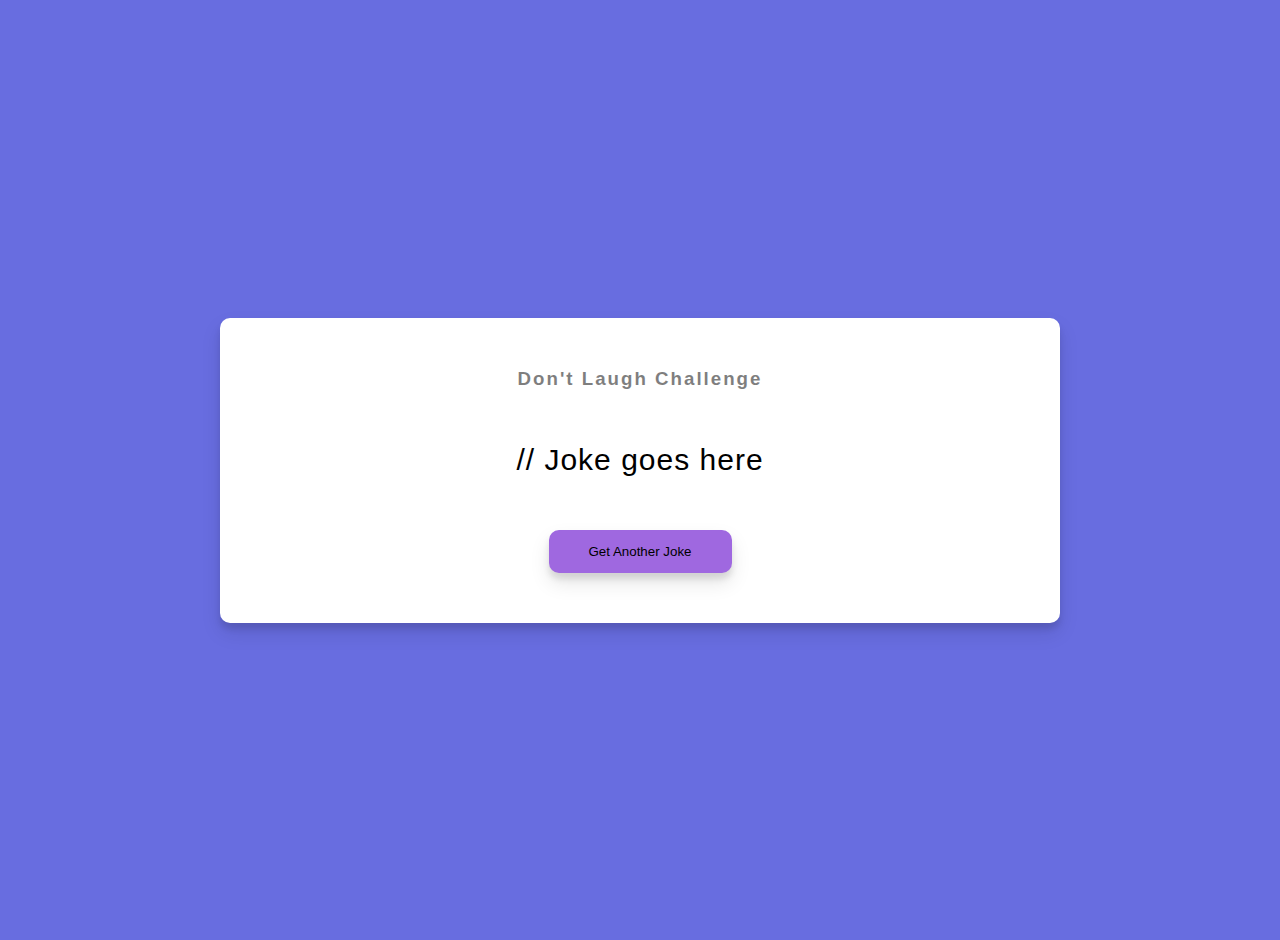
<file: index.html>
<!DOCTYPE html>
<html lang="en">
  <head>
    <meta charset="UTF-8" />
    <meta name="viewport" content="width=device-width, initial-scale=1.0" />
    <link rel="stylesheet" href="style.css" />
    <title>Jokes Generator</title>
  </head>
  <body>
    <div class="container">
      <h3>Don't Laugh Challenge</h3>
      <div id="joke" class="joke">// Joke goes here</div>
      <button id="jokeBtn" class="btn">Get Another Joke</button>
    </div>
    <script src="script.js"></script>
  </body>
</html>
</file>
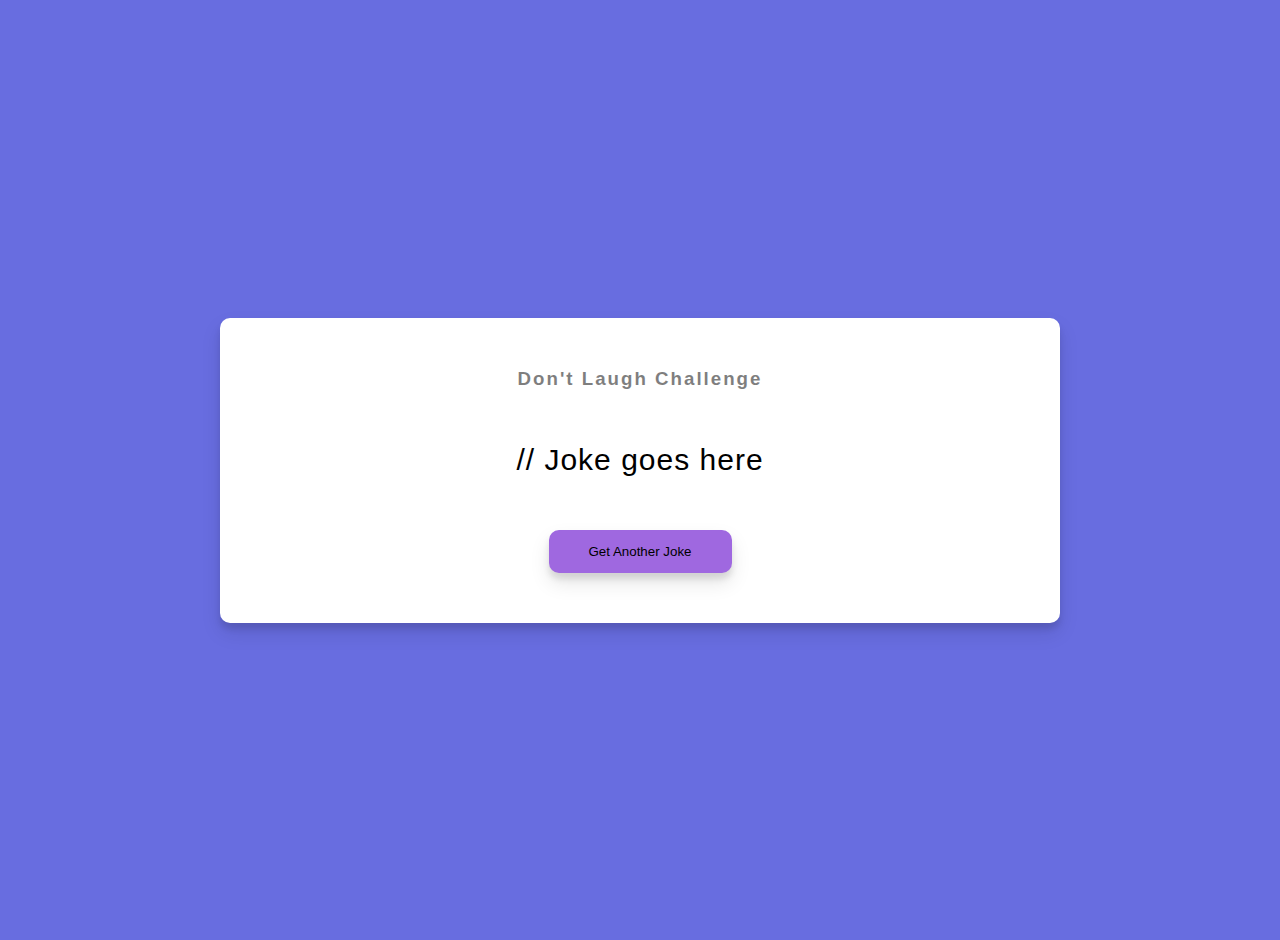
<file: dadjokes.html>
<!DOCTYPE html>
<html lang="en">
  <head>
    <meta charset="UTF-8" />
    <meta name="viewport" content="width=device-width, initial-scale=1.0" />
    <link rel="stylesheet" href="dadjokes.css" />
    <title>Dad Jokes</title>
  </head>
  <body>
    <div class="container">
      <h3>Don't Laugh Challenge</h3>
      <div id="joke" class="joke">// Joke goes here</div>
      <button id="jokeBtn" class="btn">Get Another Joke</button>
    </div>
    <script src="dadjokes.js"></script>
  </body>
</html>
</file>
<file: style.css>
body {
  background-color: #686de0;
  font-family: 'Roboto', sans-serif;
  display: flex;
  align-items: center;
  justify-content: center;
  height:100vh;
  overflow: hidden;
  margin: 0;
  padding: 20px;
}

.container {
  background-color: #fff;
  border-radius: 10px;
  box-shadow: 0 10px 20px rgba(0,0,0,0.1), 0 6px 6px rgba(0,0,0,0.1);
  padding: 50px 20px;
  text-align: center;
  max-width: 100%;
  width: 800px;
}

h3 {
  margin: 0;
  opacity: 0.5;
  letter-spacing: 2px;
}

.joke {
  font-size: 30px;
  letter-spacing: 1px;
  line-height: 40px;
  margin: 50px auto;
  max-width: 600px;
  }

  .btn {
    background-color: #9f68e0;
    padding: 14px 40px;
    border: 0;
    border-radius: 10px;
    box-shadow: 0 10px 20px rgba(0,0,0,0.1), 0 6px 6px rgba(0,0,0,0.1);
    cursor: pointer;
    
  }

  .btn:active {
    transform: scale(0.98);
  }

  .btn:focus {
    outline:0;
  }
</file>
<file: dadjokes.css>
body {
  background-color: #686de0;
  font-family: 'Roboto', sans-serif;
  display: flex;
  align-items: center;
  justify-content: center;
  height:100vh;
  overflow: hidden;
  margin: 0;
  padding: 20px;
}

.container {
  background-color: #fff;
  border-radius: 10px;
  box-shadow: 0 10px 20px rgba(0,0,0,0.1), 0 6px 6px rgba(0,0,0,0.1);
  padding: 50px 20px;
  text-align: center;
  max-width: 100%;
  width: 800px;
}

h3 {
  margin: 0;
  opacity: 0.5;
  letter-spacing: 2px;
}

.joke {
  font-size: 30px;
  letter-spacing: 1px;
  line-height: 40px;
  margin: 50px auto;
  max-width: 600px;
  }

  .btn {
    background-color: #9f68e0;
    padding: 14px 40px;
    border: 0;
    border-radius: 10px;
    box-shadow: 0 10px 20px rgba(0,0,0,0.1), 0 6px 6px rgba(0,0,0,0.1);
    cursor: pointer;
    
  }

  .btn:active {
    transform: scale(0.98);
  }

  .btn:focus {
    outline:0;
  }
</file>
